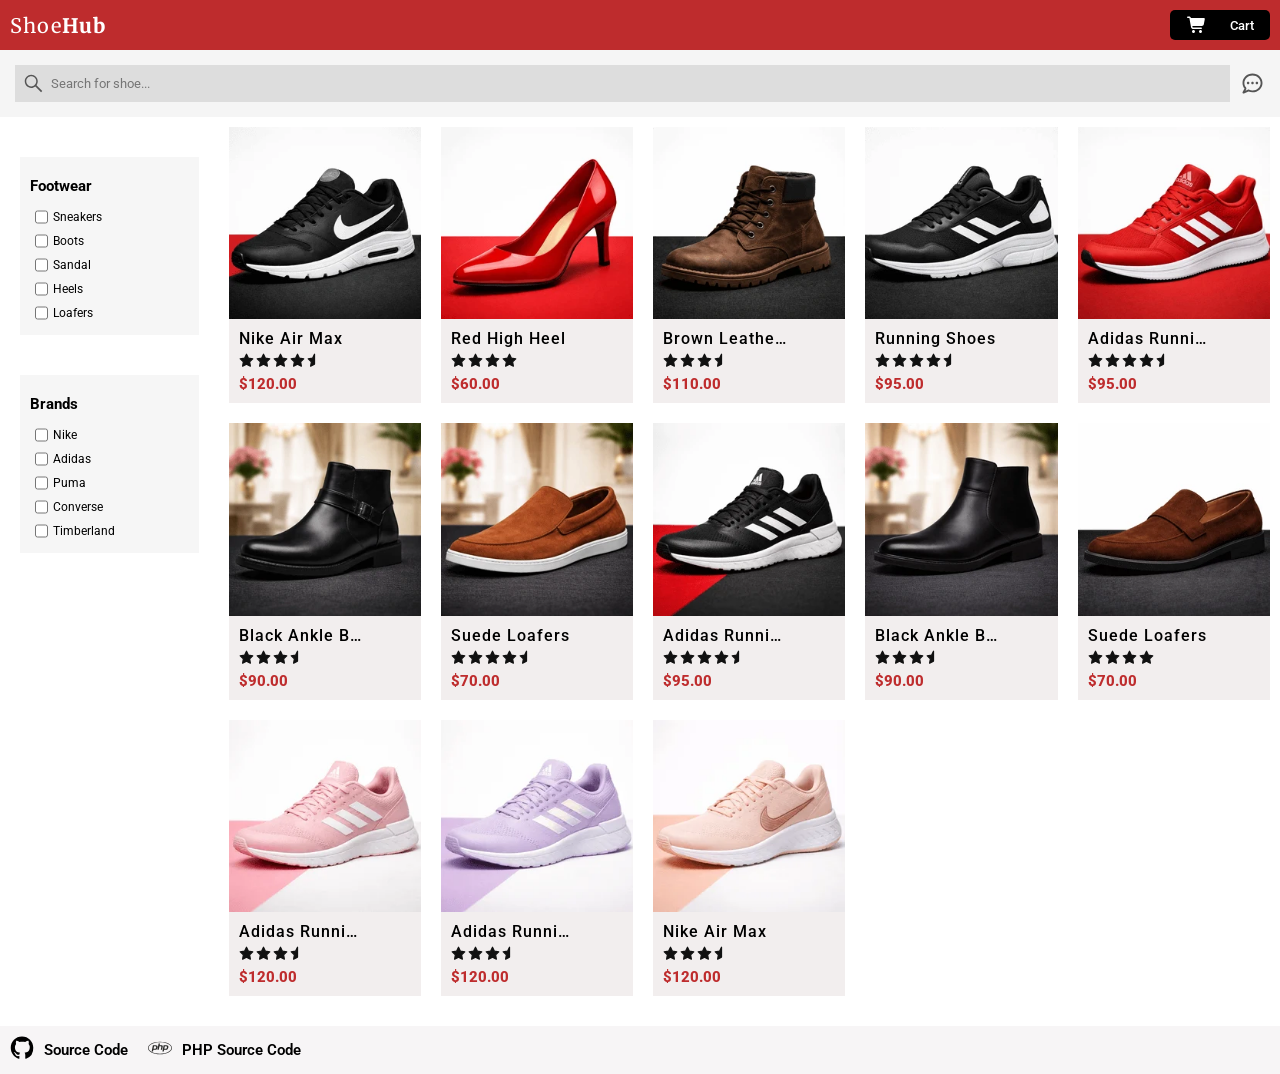
<file: index.html>
<!DOCTYPE html>
<html lang="en">

<head>
    <meta charset="UTF-8">
    <meta name="viewport" content="width=device-width, initial-scale=1.0">
    <meta name="keywords"
        content="streetwear sneakers, trendy shoes, sneaker shop, affordable kicks, men's sneakers, women's footwear, casual shoes, ShoeHub online store, shoes">
    <meta name="description"
        content="Shop stylish and affordable shoes at ShoeHub, your go-to online store for trendy sneakers, casual footwear, and everyday comfort">
    <link rel="stylesheet" href="assets/css/style.css">
    <link rel="stylesheet" href="assets/css/media.css">
    <!-- Fonts -->
    <link rel="preconnect" href="https://fonts.googleapis.com">
    <link rel="preconnect" href="https://fonts.gstatic.com" crossorigin>
    <link
        href="https://fonts.googleapis.com/css2?family=Merriweather:ital,opsz,wght@0,18..144,300..900;1,18..144,300..900&family=Montserrat:ital,wght@0,100..900;1,100..900&family=Roboto:ital,wght@0,100..900;1,100..900&display=swap"
        rel="stylesheet">
    <title>Shop</title>
</head>

<body>
    <header>
        <h1 class="logo">Shoe<span>Hub</span></h1>
        <div class="header__icon">
            <button class="header__btn btn"><img src="assets/icon/cart-shopping-solid-full.svg" alt="cart">
                Cart</button>
        </div>
    </header>

    <main>
        <nav>
            <div class="search__container">
                <img src="assets/icon/sistrix-brands-solid-full.svg" alt="search">
                <input type="search" placeholder="Search for shoe...">
            </div>
            <img src="assets/icon/comment-dots-regular-full.svg" alt="chat">
        </nav>
        <div class="container">
            <div class="list">
                <div class="footwear">
                    <h2 class="list__title">Footwear</h2>
                    <div class="footwear__item gen">
                        <input type="checkbox" name="shoe" id="sneaker">
                        <label for="sneaker">Sneakers</label>
                    </div>

                    <div class="footwear__item gen">
                        <input type="checkbox" name="shoe" id="boots">
                        <label for="boots">Boots</label>
                    </div>

                    <div class="footwear__item gen">
                        <input type="checkbox" name="shoe" id="sandal">
                        <label for="sandal">Sandal</label>
                    </div>

                    <div class="footwear__item gen">
                        <input type="checkbox" name="shoe" id="heels">
                        <label for="heels">Heels</label>
                    </div>

                    <div class="footwear__item gen">
                        <input type="checkbox" name="shoe" id="loafers">
                        <label for="loafers">Loafers</label>
                    </div>
                </div>

                <div class="brand">
                    <h2 class="list__title">Brands</h2>

                    <div class="brand__item gen">
                        <input type="checkbox" name="brand" id="nike">
                        <label for="nike">Nike</label>
                    </div>

                    <div class="brand__item gen">
                        <input type="checkbox" name="brand" id="adidas">
                        <label for="adidas">Adidas</label>
                    </div>

                    <div class="brand__item gen">
                        <input type="checkbox" name="brand" id="puma">
                        <label for="puma">Puma</label>
                    </div>

                    <div class="brand__item gen">
                        <input type="checkbox" name="brand" id="converse">
                        <label for="converse">Converse</label>
                    </div>

                    <div class="brand__item gen">
                        <input type="checkbox" name="brand" id="timberland">
                        <label for="timberland">Timberland</label>
                    </div>
                </div>
            </div>
            <div class="item__container">
                <div class="card">
                    <img src="assets/image/shop_item-1-mobile.webp" alt="Nike Air Max">
                    <div class="content">
                        <h2 class="name">Nike Air Max</h2>
                        <div class="rating">
                            <svg width="15" height="15">
                                <use href="assets/icon/sprite.svg#full-star" />
                            </svg>
                            <svg width="15" height="15">
                                <use href="assets/icon/sprite.svg#full-star" />
                            </svg>
                            <svg width="15" height="15">
                                <use href="assets/icon/sprite.svg#full-star" />
                            </svg>
                            <svg width="15" height="15">
                                <use href="assets/icon/sprite.svg#full-star" />
                            </svg>
                            <svg width="15" height="15">
                                <use href="assets/icon/sprite.svg#half-star" />
                            </svg>
                        </div>
                        <p class="price">$120.00</p>
                    </div>
                </div>

                <div class="card">
                    <img src="assets/image/shop_item-2-mobile.webp" alt="Red high heel">
                    <div class="content">
                        <h2 class="name">Red High Heel</h2>
                        <div class="rating">
                            <svg width="15" height="15">
                                <use href="assets/icon/sprite.svg#full-star" />
                            </svg>
                            <svg width="15" height="15">
                                <use href="assets/icon/sprite.svg#full-star" />
                            </svg>
                            <svg width="15" height="15">
                                <use href="assets/icon/sprite.svg#full-star" />
                            </svg>
                            <svg width="15" height="15">
                                <use href="assets/icon/sprite.svg#full-star" />
                            </svg>
                        </div>
                        <p class="price">$60.00</p>
                    </div>
                </div>

                <div class="card">
                    <img src="assets/image/shop_item-3-mobile.webp" alt="Brown Leather Boots">
                    <div class="content">
                        <h2 class="name">Brown Leather boots</h2>
                        <div class="rating">
                            <svg width="15" height="15">
                                <use href="assets/icon/sprite.svg#full-star" />
                            </svg>
                            <svg width="15" height="15">
                                <use href="assets/icon/sprite.svg#full-star" />
                            </svg>
                            <svg width="15" height="15">
                                <use href="assets/icon/sprite.svg#full-star" />
                            </svg>
                            <svg width="15" height="15">
                                <use href="assets/icon/sprite.svg#half-star" />
                            </svg>
                        </div>
                        <p class="price">$110.00</p>
                    </div>
                </div>

                <div class="card">
                    <img src="assets/image/shop_item-4-mobile.webp" alt="Running Shoe">
                    <div class="content">
                        <h2 class="name">Running Shoes</h2>
                        <div class="rating">
                            <svg width="15" height="15">
                                <use href="assets/icon/sprite.svg#full-star" />
                            </svg>
                            <svg width="15" height="15">
                                <use href="assets/icon/sprite.svg#full-star" />
                            </svg>
                            <svg width="15" height="15">
                                <use href="assets/icon/sprite.svg#full-star" />
                            </svg>
                            <svg width="15" height="15">
                                <use href="assets/icon/sprite.svg#full-star" />
                            </svg>
                            <svg width="15" height="15">
                                <use href="assets/icon/sprite.svg#half-star" />
                            </svg>
                        </div>
                        <p class="price">$95.00</p>
                    </div>
                </div>

                <div class="card">
                    <img src="assets/image/shop_item-5-mobile.webp" alt="Adidas Running Shoes">
                    <div class="content">
                        <h2 class="name">Adidas Running Shoes</h2>
                        <div class="rating">
                            <svg width="15" height="15">
                                <use href="assets/icon/sprite.svg#full-star" />
                            </svg>
                            <svg width="15" height="15">
                                <use href="assets/icon/sprite.svg#full-star" />
                            </svg>
                            <svg width="15" height="15">
                                <use href="assets/icon/sprite.svg#full-star" />
                            </svg>
                            <svg width="15" height="15">
                                <use href="assets/icon/sprite.svg#full-star" />
                            </svg>
                            <svg width="15" height="15">
                                <use href="assets/icon/sprite.svg#half-star" />
                            </svg>
                        </div>
                        <p class="price">$95.00</p>
                    </div>
                </div>

                <div class="card">
                    <img src="assets/image/shop_item-6-mobile.webp" alt="Black Ankle Boots">
                    <div class="content">
                        <h2 class="name">Black Ankle Boots</h2>
                        <div class="rating">
                            <svg width="15" height="15">
                                <use href="assets/icon/sprite.svg#full-star" />
                            </svg>
                            <svg width="15" height="15">
                                <use href="assets/icon/sprite.svg#full-star" />
                            </svg>
                            <svg width="15" height="15">
                                <use href="assets/icon/sprite.svg#full-star" />
                            </svg>
                            <svg width="15" height="15">
                                <use href="assets/icon/sprite.svg#half-star" />
                            </svg>
                        </div>
                        <p class="price">$90.00</p>
                    </div>
                </div>

                <div class="card">
                    <img src="assets/image/shop_item-7-mobile.webp" alt="Suede Loafers">
                    <div class="content">
                        <h2 class="name">Suede Loafers</h2>
                        <div class="rating">
                            <svg width="15" height="15">
                                <use href="assets/icon/sprite.svg#full-star" />
                            </svg>
                            <svg width="15" height="15">
                                <use href="assets/icon/sprite.svg#full-star" />
                            </svg>
                            <svg width="15" height="15">
                                <use href="assets/icon/sprite.svg#full-star" />
                            </svg>
                            <svg width="15" height="15">
                                <use href="assets/icon/sprite.svg#full-star" />
                            </svg>
                            <svg width="15" height="15">
                                <use href="assets/icon/sprite.svg#half-star" />
                            </svg>
                        </div>
                        <p class="price">$70.00</p>
                    </div>
                </div>

                <div class="card">
                    <img src="assets/image/shop_item-8-mobile.webp" alt="Adidas Running Shoe">
                    <div class="content">
                        <h2 class="name">Adidas Running Shoe</h2>
                        <div class="rating">
                            <svg width="15" height="15">
                                <use href="assets/icon/sprite.svg#full-star" />
                            </svg>
                            <svg width="15" height="15">
                                <use href="assets/icon/sprite.svg#full-star" />
                            </svg>
                            <svg width="15" height="15">
                                <use href="assets/icon/sprite.svg#full-star" />
                            </svg>
                            <svg width="15" height="15">
                                <use href="assets/icon/sprite.svg#full-star" />
                            </svg>
                            <svg width="15" height="15">
                                <use href="assets/icon/sprite.svg#half-star" />
                            </svg>
                        </div>
                        <p class="price">$95.00</p>
                    </div>
                </div>

                <div class="card">
                    <img src="assets/image/shop_item-9-mobile.webp" alt="Black Ankle Boots">
                    <div class="content">
                        <h2 class="name">Black Ankle Boots</h2>
                        <div class="rating">
                            <svg width="15" height="15">
                                <use href="assets/icon/sprite.svg#full-star" />
                            </svg>
                            <svg width="15" height="15">
                                <use href="assets/icon/sprite.svg#full-star" />
                            </svg>
                            <svg width="15" height="15">
                                <use href="assets/icon/sprite.svg#full-star" />
                            </svg>
                            <svg width="15" height="15">
                                <use href="assets/icon/sprite.svg#half-star" />
                            </svg>
                        </div>
                        <p class="price">$90.00</p>
                    </div>
                </div>

                <div class="card">
                    <img src="assets/image/shop_item-10-mobile.webp" alt="Suede Loafers">
                    <div class="content">
                        <h2 class="name">Suede Loafers</h2>
                        <div class="rating">
                            <svg width="15" height="15">
                                <use href="assets/icon/sprite.svg#full-star" />
                            </svg>
                            <svg width="15" height="15">
                                <use href="assets/icon/sprite.svg#full-star" />
                            </svg>
                            <svg width="15" height="15">
                                <use href="assets/icon/sprite.svg#full-star" />
                            </svg>
                            <svg width="15" height="15">
                                <use href="assets/icon/sprite.svg#full-star" />
                            </svg>
                        </div>
                        <p class="price">$70.00</p>
                    </div>
                </div>

                <div class="card">
                    <img src="assets/image/shop_item-11-mobile.webp" alt="Adidas Running Shoe for Women Pink">
                    <div class="content">
                        <h2 class="name">Adidas Running Shoe Pink</h2>
                        <div class="rating">
                            <svg width="15" height="15">
                                <use href="assets/icon/sprite.svg#full-star" />
                            </svg>
                            <svg width="15" height="15">
                                <use href="assets/icon/sprite.svg#full-star" />
                            </svg>
                            <svg width="15" height="15">
                                <use href="assets/icon/sprite.svg#full-star" />
                            </svg>
                            <svg width="15" height="15">
                                <use href="assets/icon/sprite.svg#half-star" />
                            </svg>
                        </div>
                        <p class="price">$120.00</p>
                    </div>
                </div>

                <div class="card">
                    <img src="assets/image/shop_item-12-mobile.webp" alt="Adidas Running Shoe for Women Purple">
                    <div class="content">
                        <h2 class="name">Adidas Running Shoe Purple</h2>
                        <div class="rating">
                            <svg width="15" height="15">
                                <use href="assets/icon/sprite.svg#full-star" />
                            </svg>
                            <svg width="15" height="15">
                                <use href="assets/icon/sprite.svg#full-star" />
                            </svg>
                            <svg width="15" height="15">
                                <use href="assets/icon/sprite.svg#full-star" />
                            </svg>
                            <svg width="15" height="15">
                                <use href="assets/icon/sprite.svg#half-star" />
                            </svg>
                        </div>
                        <p class="price">$120.00</p>
                    </div>
                </div>

                <div class="card">
                    <img src="assets/image/shop_item-13-mobile.webp" alt="Nike Air Max for Women">
                    <div class="content">
                        <h2 class="name">Nike Air Max</h2>
                        <div class="rating">
                            <svg width="15" height="15">
                                <use href="assets/icon/sprite.svg#full-star" />
                            </svg>
                            <svg width="15" height="15">
                                <use href="assets/icon/sprite.svg#full-star" />
                            </svg>
                            <svg width="15" height="15">
                                <use href="assets/icon/sprite.svg#full-star" />
                            </svg>
                            <svg width="15" height="15">
                                <use href="assets/icon/sprite.svg#half-star" />
                            </svg>
                        </div>
                        <p class="price">$120.00</p>
                    </div>
                </div>

            </div>
        </div>
    </main>
    <footer>
        <div class="service__container">
            <div class="service">
                <a href="https://github.com/kibikun/shop-demo" target="_blank" rel="noopener noreferrer"
                    aria-label="Route to source code">
                    <div class="service__icon">
                        <svg width="24" height="24">
                            <use href="assets/icon/sprite.svg#github-icon" />
                        </svg>
                    </div>
                    Source Code
                </a>
            </div>

            <div class="service">
                <a href="https://github.com/kibikun/shop-demo-php" target="_blank" rel="noopener noreferrer"
                    aria-label="Route to PHP source code">
                    <div class="service__icon">
                        <svg width="24" height="24">
                            <use href="assets/icon/sprite.svg#php-icon" />
                        </svg>
                    </div>
                    PHP Source Code
                </a>
            </div>
        </div>
    </footer>
</body>

</html>
</file>
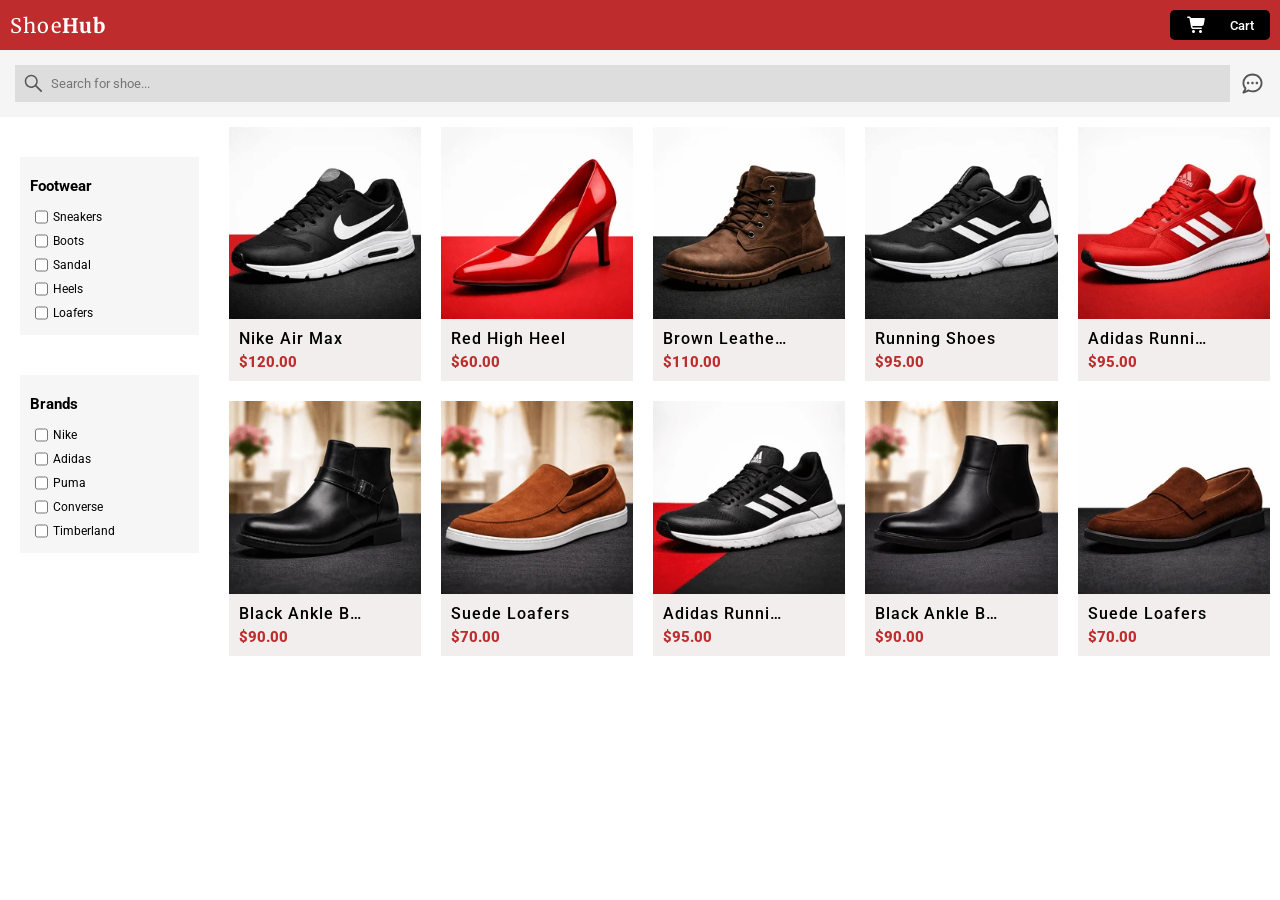
<file: shop.html>
<!DOCTYPE html>
<html lang="en">

<head>
    <meta charset="UTF-8">
    <meta name="viewport" content="width=device-width, initial-scale=1.0">
    <meta name="keywords"
        content="streetwear sneakers, trendy shoes, sneaker shop, affordable kicks, men's sneakers, women's footwear, casual shoes, ShoeHub online store, shoes">
    <meta name="description"
        content="Shop stylish and affordable shoes at ShoeHub, your go-to online store for trendy sneakers, casual footwear, and everyday comfort">
    <link rel="stylesheet" href="assets/css/style.css">
    <link rel="stylesheet" href="assets/css/media.css">
    <!-- Fonts -->
    <link rel="preconnect" href="https://fonts.googleapis.com">
    <link rel="preconnect" href="https://fonts.gstatic.com" crossorigin>
    <link
        href="https://fonts.googleapis.com/css2?family=Merriweather:ital,opsz,wght@0,18..144,300..900;1,18..144,300..900&family=Montserrat:ital,wght@0,100..900;1,100..900&family=Roboto:ital,wght@0,100..900;1,100..900&display=swap"
        rel="stylesheet">
    <link rel="icon" href="assets/images/favicon.ico" type="image/x-icon">
    <title>Shop</title>
</head>

<body>
    <header>
        <h1 class="logo">Shoe<span>Hub</span></h1>
        <div class="header__icon">
            <button class="header__btn btn"><img src="assets/icon/cart-shopping-solid-full.svg" alt="cart">
                Cart</button>
        </div>
    </header>

    <main>
        <nav>
            <div class="search__container">
                <img src="assets/icon/sistrix-brands-solid-full.svg" alt="search">
                <input type="search" placeholder="Search for shoe...">
            </div>
            <img src="assets/icon/comment-dots-regular-full.svg" alt="chat">
        </nav>
        <div class="container">
            <div class="list">
                <div class="footwear">
                    <h2 class="list__title">Footwear</h2>
                    <div class="footwear__item gen">
                        <input type="checkbox" name="shoe" id="sneaker">
                        <label for="sneaker">Sneakers</label>
                    </div>

                    <div class="footwear__item gen">
                        <input type="checkbox" name="shoe" id="boots">
                        <label for="boots">Boots</label>
                    </div>

                    <div class="footwear__item gen">
                        <input type="checkbox" name="shoe" id="sandal">
                        <label for="sandal">Sandal</label>
                    </div>

                    <div class="footwear__item gen">
                        <input type="checkbox" name="shoe" id="heels">
                        <label for="heels">Heels</label>
                    </div>

                    <div class="footwear__item gen">
                        <input type="checkbox" name="shoe" id="loafers">
                        <label for="loafers">Loafers</label>
                    </div>
                </div>

                <div class="brand">
                    <h2 class="list__title">Brands</h2>

                    <div class="brand__item gen">
                        <input type="checkbox" name="brand" id="nike">
                        <label for="nike">Nike</label>
                    </div>

                    <div class="brand__item gen">
                        <input type="checkbox" name="brand" id="adidas">
                        <label for="adidas">Adidas</label>
                    </div>

                    <div class="brand__item gen">
                        <input type="checkbox" name="brand" id="puma">
                        <label for="puma">Puma</label>
                    </div>

                    <div class="brand__item gen">
                        <input type="checkbox" name="brand" id="converse">
                        <label for="converse">Converse</label>
                    </div>

                    <div class="brand__item gen">
                        <input type="checkbox" name="brand" id="timberland">
                        <label for="timberland">Timberland</label>
                    </div>
                </div>
            </div>
            <div class="item__container">
                <div class="card">
                    <img src="assets/image/shop_item-1-mobile.webp" alt="Nike Air Max">
                    <div class="content">
                        <h3 class="name">Nike Air Max</h3>
                        <p class="price">$120.00</p>
                    </div>
                </div>

                <div class="card">
                    <img src="assets/image/shop_item-2-mobile.webp" alt="Red high heel">
                    <div class="content">
                        <h3 class="name">Red High Heel</h3>
                        <p class="price">$60.00</p>
                    </div>
                </div>

                <div class="card">
                    <img src="assets/image/shop_item-3-mobile.webp" alt="Brown Leather Boots">
                    <div class="content">
                        <h3 class="name">Brown Leather boots</h3>
                        <p class="price">$110.00</p>
                    </div>
                </div>

                <div class="card">
                    <img src="assets/image/shop_item-4-mobile.webp" alt="Running Shoe">
                    <div class="content">
                        <h3 class="name">Running Shoes</h3>
                        <p class="price">$95.00</p>
                    </div>
                </div>

                <div class="card">
                    <img src="assets/image/shop_item-5-mobile.webp" alt="Adidas Runnig Shoes">
                    <div class="content">
                        <h3 class="name">Adidas Runnig Shoes</h3>
                        <p class="price">$95.00</p>
                    </div>
                </div>

                <div class="card">
                    <img src="assets/image/shop_item-6-mobile.webp" alt="Black Ankle Boots">
                    <div class="content">
                        <h3 class="name">Black Ankle Boots</h3>
                        <p class="price">$90.00</p>
                    </div>
                </div>

                <div class="card">
                    <img src="assets/image/shop_item-7-mobile.webp" alt="Suede Loafers">
                    <div class="content">
                        <h3 class="name">Suede Loafers</h3>
                        <p class="price">$70.00</p>
                    </div>
                </div>

                <div class="card">
                    <img src="assets/image/shop_item-8-mobile.webp" alt="Adidas Running Shoe">
                    <div class="content">
                        <h3 class="name">Adidas Running Shoe</h3>
                        <p class="price">$95.00</p>
                    </div>
                </div>

                <div class="card">
                    <img src="assets/image/shop_item-9-mobile.webp" alt="Black Ankle Boots">
                    <div class="content">
                        <h3 class="name">Black Ankle Boots</h3>
                        <p class="price">$90.00</p>
                    </div>
                </div>

                <div class="card">
                    <img src="assets/image/shop_item-10-mobile.webp" alt="Suede Loafers">
                    <div class="content">
                        <h3 class="name">Suede Loafers</h3>
                        <p class="price">$70.00</p>
                    </div>
                </div>
            </div>
        </div>

    </main>
</body>

</html>
</file>
<file: assets/css/style.css>
* {
    margin: 0;
    padding: 0;
    box-sizing: border-box;
}

html {
    font-size: 62.5%;
    /* 16 * 0.625 = 10px */
}

body {
    font-family: "Roboto", sans-serif;
}

header {
    padding: 1rem;
    display: flex;
    justify-content: space-between;
    align-items: center;
    background-color: #be2c2d;
    color: #ffffff;
}

.logo {
    font-family: "Merriweather", sans-serif;
    font-weight: 400;
    letter-spacing: 1px;
}

.logo span {
    font-weight: 800;
}

.header__icon {
    width: 25%;
    max-width: 100px;
}

.header__btn img {
    width: 20px;
    object-fit: contain;
}

.header__btn {
    width: 100%;
    padding: 0.5rem;
    display: flex;
    justify-content: space-around;
    align-items: center;
    border: none;
    outline: none;
    font-family: "Roboto", sans-serif;
    font-weight: 500;
    border-radius: 5px;
    background-color: #000000;
    color: #ffffff;
}

.container {
    margin-bottom: 2rem;
}

nav {
    position: sticky;
    top: 0;
    z-index: 100;
    padding: 1rem;
    display: flex;
    justify-content: space-between;
    background-color: #f5f5f5;

}

.search__container {
    border: 1px solid #ddd;
    padding: 0 0.5rem;
    display: flex;
    border-radius: 20px;
    background-color: #ddd;
}

input[type="search"] {
    border: none;
    outline: none;
    padding: 0.5rem;
    font-family: "Roboto", sans-serif;
    border-radius: 12px;
    background-color: #ddd;
}

.search__container:focus-within {
    width: 90%;
    transition: 0.2s;
}

input[type="search"]:focus {
    width: 100%;
}

.search__container img {
    width: 25px;
}

nav img {
    width: 25px;
}

.item__container {
    padding: 1rem;
    width: 100%;
    display: grid;
    grid-template-columns: 1fr 1fr;
    gap: 10px;
}

.card {
    display: flex;
    flex-direction: column;
    background-color: #f2eeee;
}

.card img {
    width: 100%;
    object-fit: cover;
}

.content {
    width: 100%;
    padding: 1rem;
    display: flex;
    flex-direction: column;
    gap: 5px;
}

.name {
    font-size: 1.6rem;
    font-weight: 500;
    letter-spacing: 1px;
    white-space: nowrap;
    overflow: hidden;
    text-overflow: ellipsis;
    width: 125px;
}

.rating {
    width: 100%;
}

.price {
    font-size: 1.5rem;
    font-weight: 800;
    color: #be2c2d;
}

.service__container {
    width: 100%;
    display: flex;
    justify-content: space-around;
    background-color: #f7f5f6;
}

.service {
    padding: 10px;
    display: flex;
    flex-direction: column;
    justify-content: center;
    align-items: center;
    gap: 10px;
    text-align: center;
}

.service a {
    text-decoration: none;
    color: #000000;
    font-size: 1.5rem;
    font-weight: 600;
}

.service a:hover {
    text-decoration: underline;
    text-underline-offset: 5px;
}

.list {
    display: none;
}
</file>
<file: assets/css/media.css>
@media (min-width:37.5rem)
/* 600px / 16 = 37.5 */
    {
    nav {
        padding: 1.5rem;
    }

    .search__container {
        min-width: 250px;
    }

    input[type="search"] {
        width: 100%;
    }

    .item__container {
        grid-template-columns: repeat(3, 1fr)
    }


    .service a {
        display: flex;
        align-items: center;
        gap: 10px;
    }


}

@media (min-width:48rem)
/* 768px / 16 = 48 */
    {
    .search__container {
        margin-right: 10px;
        width: 100%;
        border-radius: unset;
        padding: 0.5rem;
    }

    input[type="search"] {
        border-radius: unset;
    }

    .item__container {
        grid-template-columns: repeat(4, 1fr)
    }

    .search__container:focus-within {
        width: 100%;
        transition: 0.2s;
    }

    .service__container {
        justify-content: flex-start;
    }
}

@media (min-width:62.5rem)
/* 1000px  / 16 = 62.5 */
    {

    .container {
        display: flex;
    }

    .list {
        position: sticky;
        top: 60px;
        align-self: flex-start;
        width: 40%;
        padding: 2rem;
        display: flex;
        flex-direction: column;
    }

    .footwear,
    .brand {
        margin: 2rem 0;
        padding: 1rem;
        background-color: #f6f6f6;
    }

    .list__title {
        margin: 1rem 0;
    }

    .gen {
        padding: 0.5rem;
        display: flex;
        align-content: center;
        gap: 5px;
    }

    .gen label {
        font-size: 1.2rem;
    }

    .item__container {
        gap: 20px;
    }

    .card {
        cursor: pointer;
    }

    .card:hover {
        transform: scale(1.05);
    }

    .card:active {
        transform: scale(1);
    }
}

@media (min-width:75rem)
/* 1200px / 16 =  */
    {
    .list {
        width: 20%;
    }

    .item__container {
        grid-template-columns: repeat(5, 1fr)
    }

}

@media (min-width:87.5rem)
/* 1400px / 16  = 87.5*/
    {

    .item__container {
        grid-template-columns: repeat(6, 1fr)
    }

}
</file>
